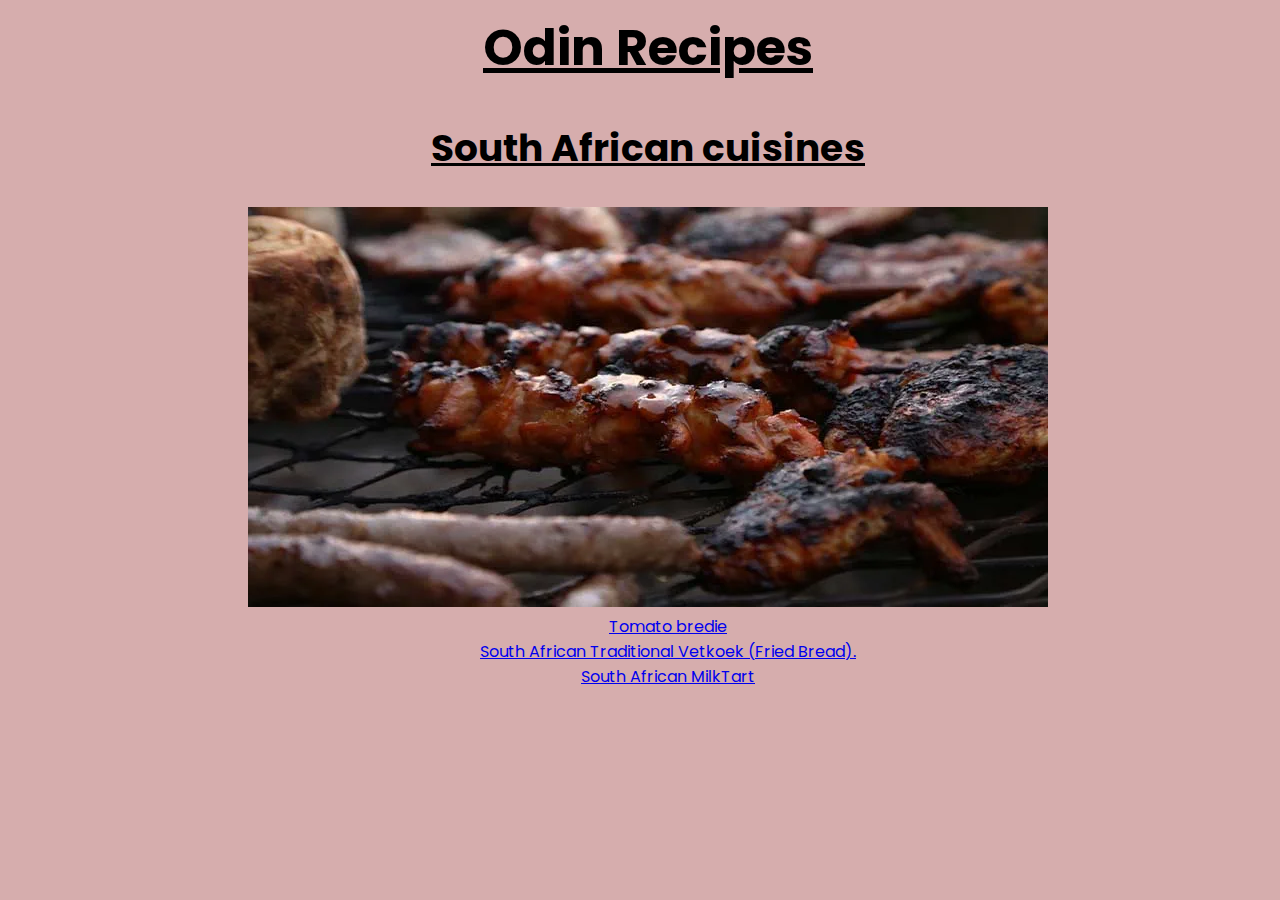
<file: index.html>
<!DOCTYPE html>
<html lang="en">
  <head>
    <meta charset="UTF-8" />
    <meta name="viewport" content="width=device-width, initial-scale=1.0" />
    <link rel="stylesheet" href="style.css" />
    <link rel="preconnect" href="https://fonts.googleapis.com" />
    <link rel="preconnect" href="https://fonts.gstatic.com" crossorigin />
    <link
      href="https://fonts.googleapis.com/css2?family=Poppins:wght@200;300;500;700&display=swap"
      rel="stylesheet"
    />
    <title>Odin Recipes</title>
  </head>
  <body class="index-background">
    <div class="main-container">
      <div class="header">
        <h1>Odin Recipes</h1>
        <h2>South African cuisines</h2>
      </div>

      <img src="images/braai.png" alt="an image of a barberque meat" />
    </div>
    <div class="links-for-pages">
      <ul class="index-links">
        <li><a href="Tomatobredie.html">Tomato bredie</a></li>
        <li>
          <a href="SouthAfrican-Traditional-Vetkoek-FriedBread.html"
            >South African Traditional Vetkoek (Fried Bread).</a
          >
        </li>
        <li>
          <a href="SouthAfrican-MilkTart.html">South African MilkTart</a>
        </li>
      </ul>
    </div>
  </body>
</html>
</file>
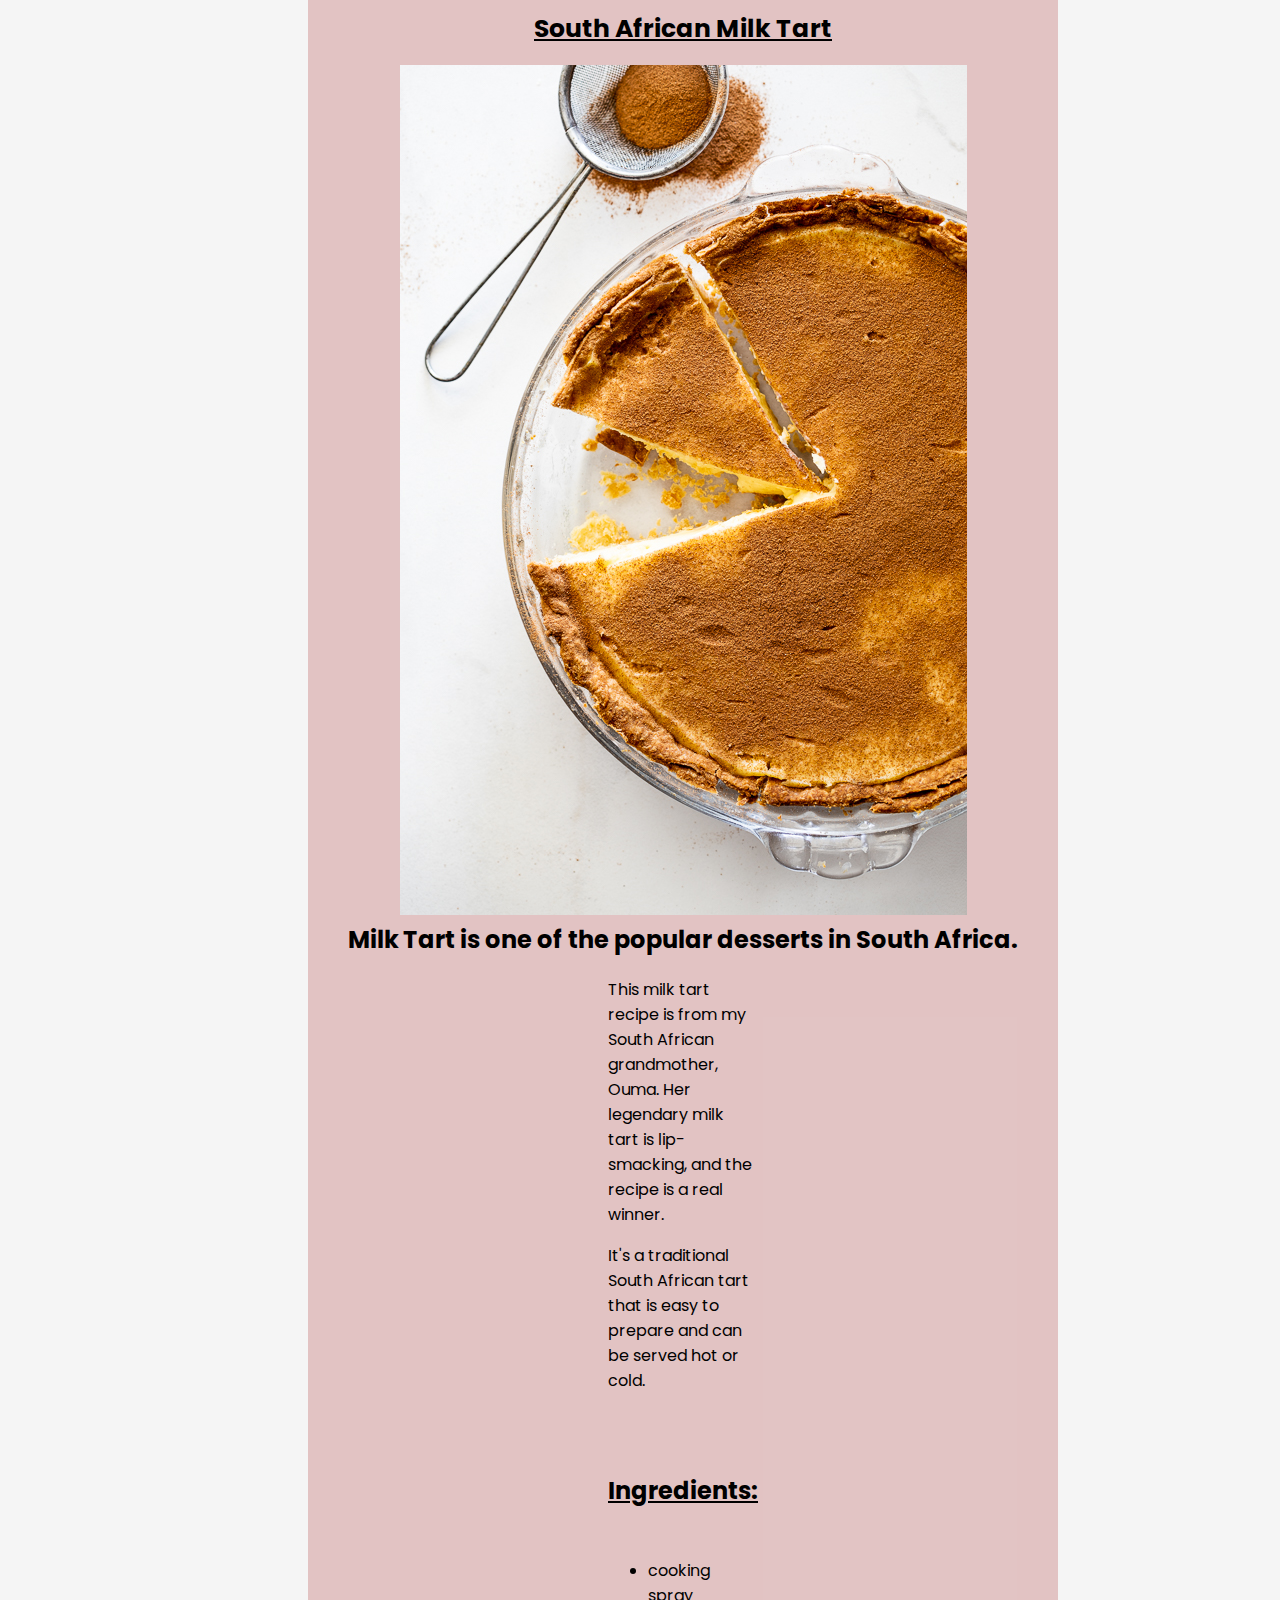
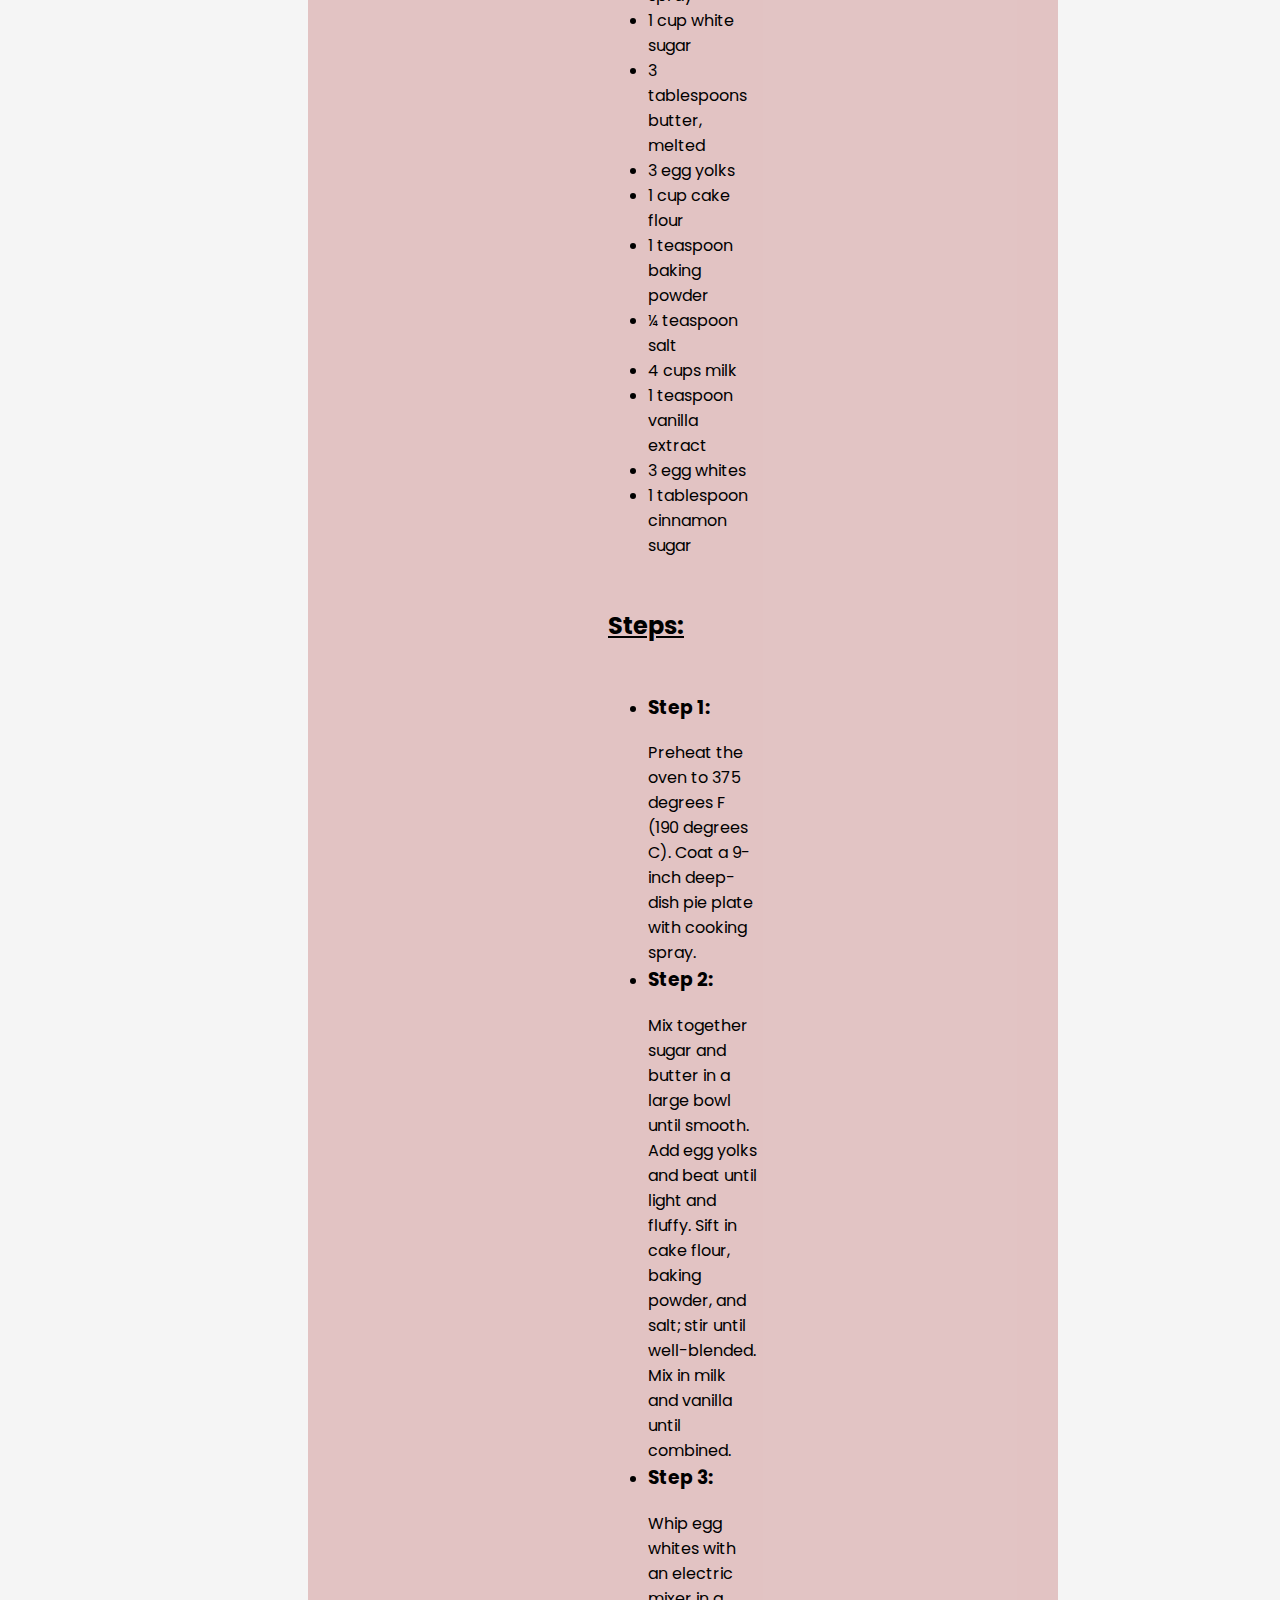
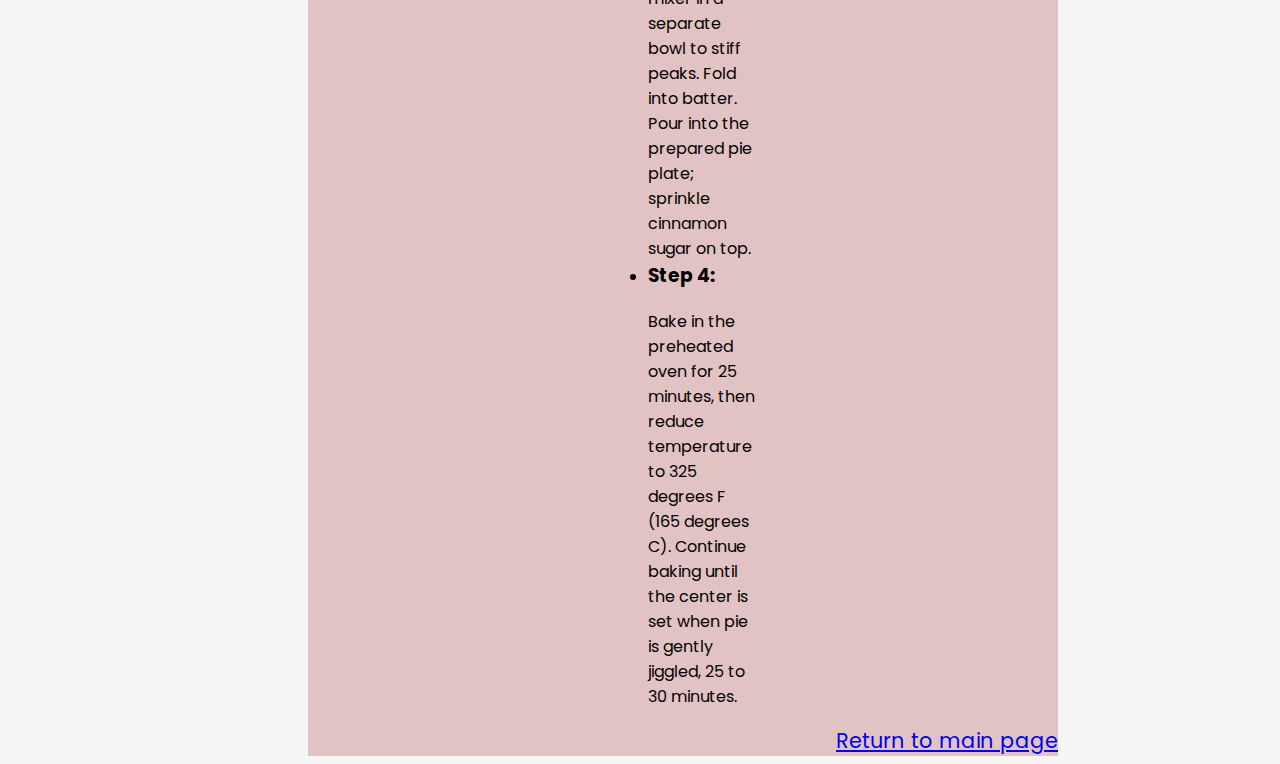
<file: SouthAfrican-MilkTart.html>
<!DOCTYPE html>
<html lang="en">
  <head>
    <meta charset="UTF-8" />
    <meta name="viewport" content="width=device-width, initial-scale=1.0" />
    <link rel="stylesheet" href="style.css" />
    <link rel="preconnect" href="https://fonts.googleapis.com" />
    <link rel="preconnect" href="https://fonts.gstatic.com" crossorigin />
    <link
      href="https://fonts.googleapis.com/css2?family=Poppins:wght@200;300;500;700&display=swap"
      rel="stylesheet"
    />
    <title>Document</title>
  </head>
  <body>
    <div class="second-background">
      <h1 class="header">South African Milk Tart</h1>
      <div class="main-container">
        <img
          class="milk-tart"
          src="images/South-African-milk-tart-3.png"
          alt="an image of a finished South African MilkTart dessert"
        />
      </div>

      <h2>Milk Tart is one of the popular desserts in South Africa.</h2>
      <div class="main-text">
        <p>
          This milk tart recipe is from my South African grandmother, Ouma. Her
          legendary milk tart is lip-smacking, and the recipe is a real winner.
        </p>

        <p>
          It's a traditional South African tart that is easy to prepare and can
          be served hot or cold.
        </p>
      </div>

      <h2 class="Ingredients">Ingredients:</h2>
      <ul>
        <li>cooking spray</li>
        <li>1 cup white sugar</li>
        <li>3 tablespoons butter, melted</li>
        <li>3 egg yolks</li>
        <li>1 cup cake flour</li>
        <li>1 teaspoon baking powder</li>
        <li>¼ teaspoon salt</li>
        <li>4 cups milk</li>
        <li>1 teaspoon vanilla extract</li>
        <li>3 egg whites</li>
        <li>1 tablespoon cinnamon sugar</li>
      </ul>

      <h2 class="Ingredients">Steps:</h2>
      <ul>
        <li>
          <h3>Step 1:</h3>
          Preheat the oven to 375 degrees F (190 degrees C). Coat a 9-inch
          deep-dish pie plate with cooking spray.
        </li>
        <li>
          <h3>Step 2:</h3>
          Mix together sugar and butter in a large bowl until smooth. Add egg
          yolks and beat until light and fluffy. Sift in cake flour, baking
          powder, and salt; stir until well-blended. Mix in milk and vanilla
          until combined.
        </li>
        <li>
          <h3>Step 3:</h3>
          Whip egg whites with an electric mixer in a separate bowl to stiff
          peaks. Fold into batter. Pour into the prepared pie plate; sprinkle
          cinnamon sugar on top.
        </li>
        <li>
          <h3>Step 4:</h3>
          Bake in the preheated oven for 25 minutes, then reduce temperature to
          325 degrees F (165 degrees C). Continue baking until the center is set
          when pie is gently jiggled, 25 to 30 minutes.
        </li>
      </ul>
      <div class="toggle-btn">
        <a href="/index.html">Return to main page</a>
      </div>
    </div>
  </body>
</html>
</file>
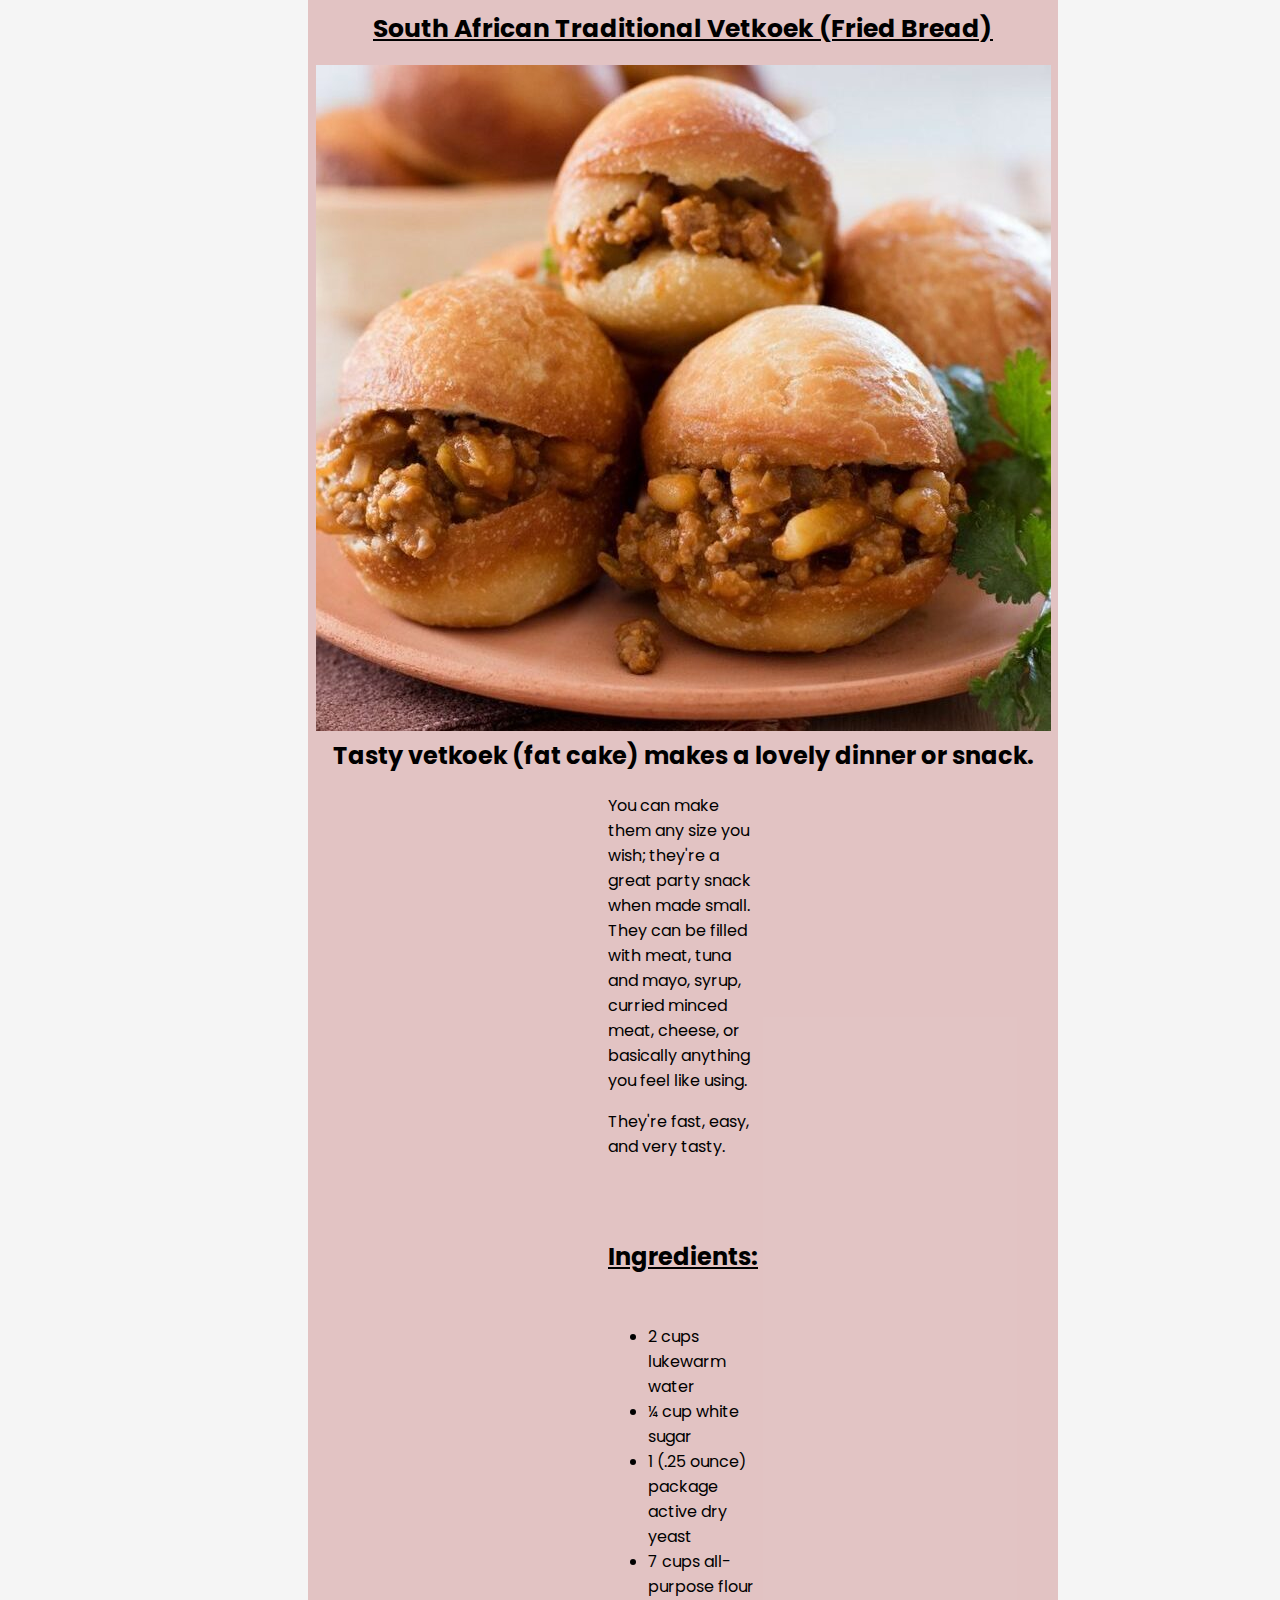
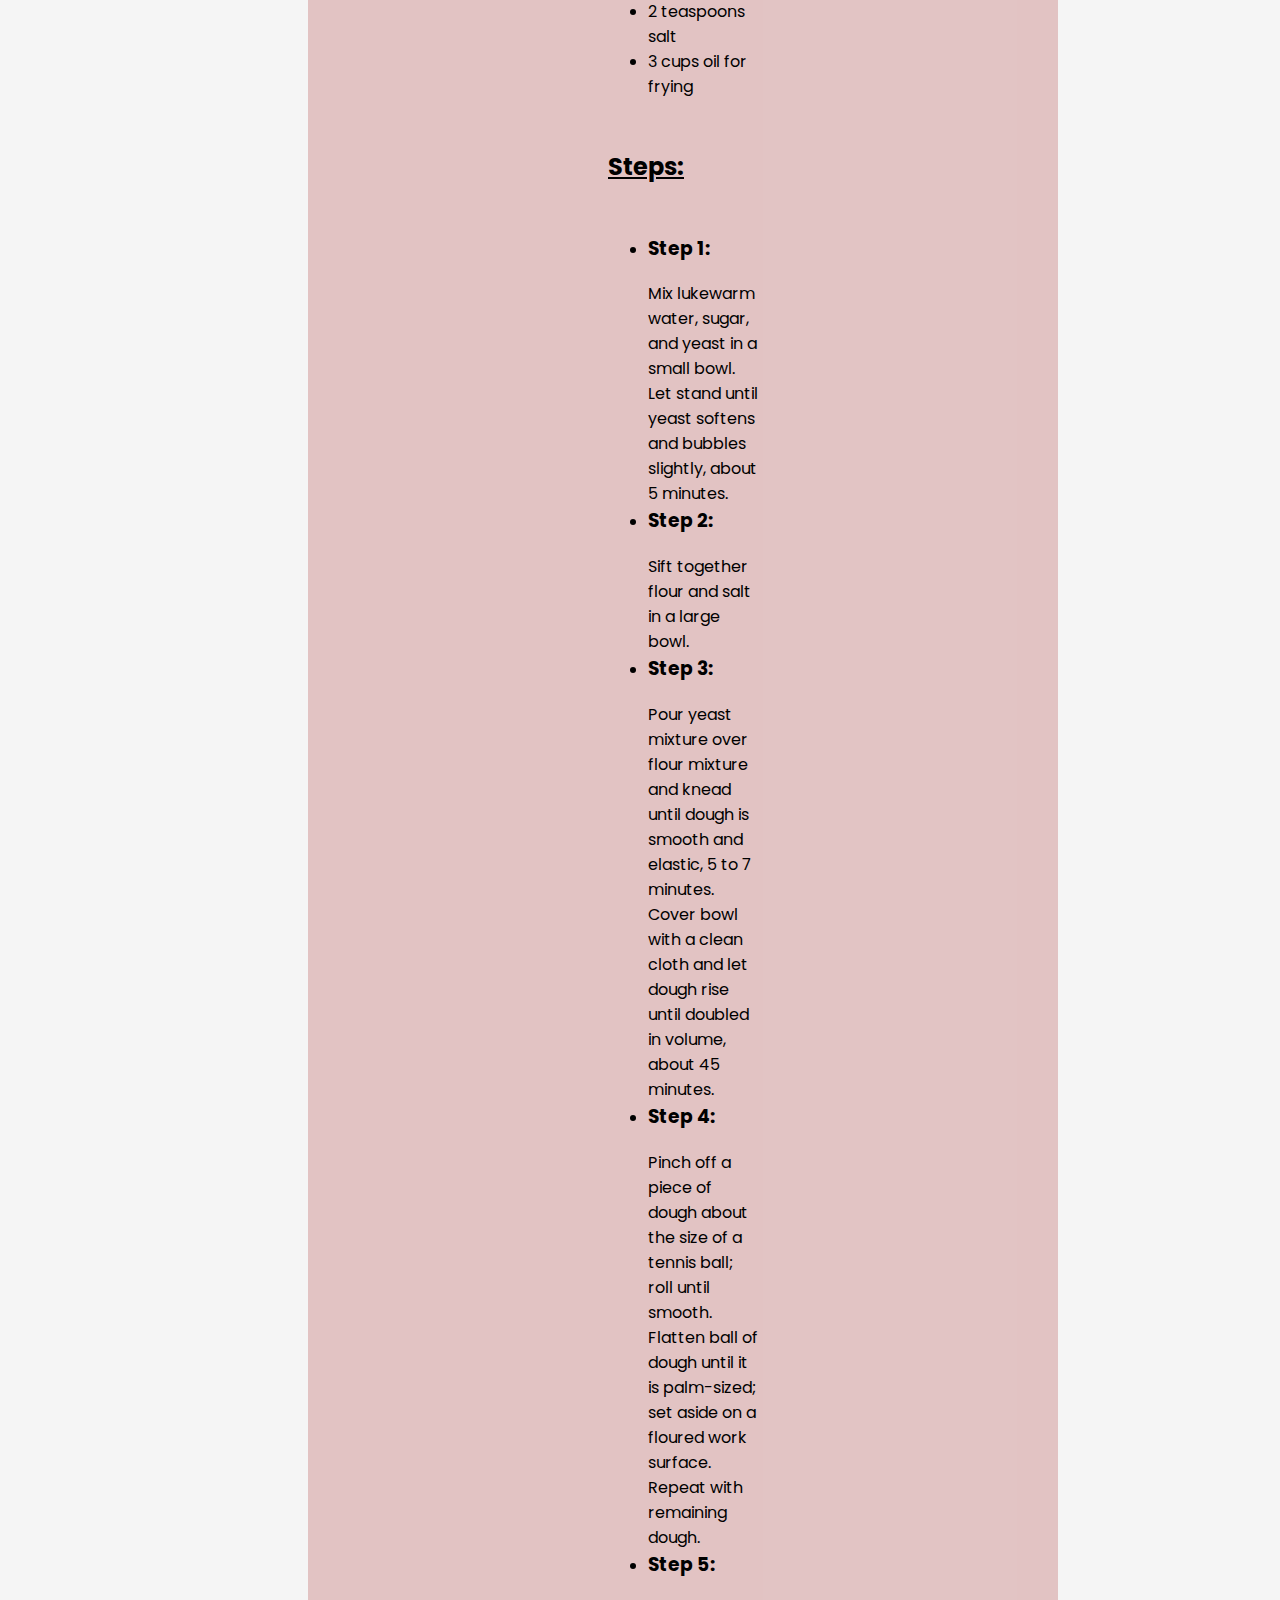
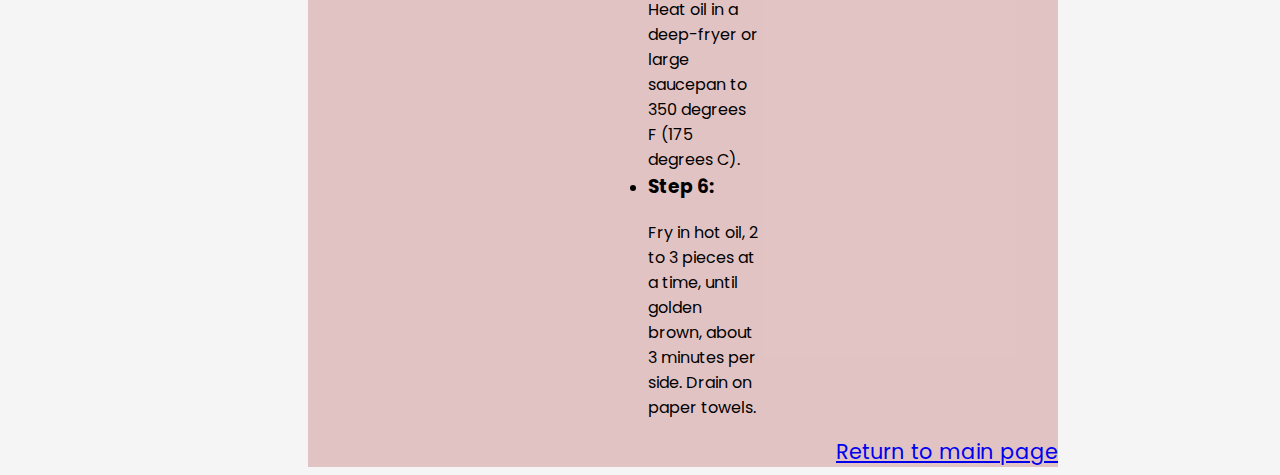
<file: SouthAfrican-Traditional-Vetkoek-FriedBread.html>
<!DOCTYPE html>
<html lang="en">
  <head>
    <meta charset="UTF-8" />
    <meta name="viewport" content="width=device-width, initial-scale=1.0" />
    <link rel="stylesheet" href="style.css" />
    <link rel="preconnect" href="https://fonts.googleapis.com" />
    <link rel="preconnect" href="https://fonts.gstatic.com" crossorigin />
    <link
      href="https://fonts.googleapis.com/css2?family=Poppins:wght@200;300;500;700&display=swap"
      rel="stylesheet"
    />

    <title>Document</title>
  </head>
  <body>
    <div class="second-background">
      <h1 class="header">South African Traditional Vetkoek (Fried Bread)</h1>
      <div class="main-container">
        <img
          src="images/Traditional-vatkoeks.png"
          alt="an image of a finished South African Traditional Vetkoek (Fried Bread) dish"
        />
      </div>

      <h2>Tasty vetkoek (fat cake) makes a lovely dinner or snack.</h2>
      <div class="main-text">
        <p>
          You can make them any size you wish; they're a great party snack when
          made small. They can be filled with meat, tuna and mayo, syrup,
          curried minced meat, cheese, or basically anything you feel like
          using.
        </p>

        <p>They're fast, easy, and very tasty.</p>
      </div>
      <h2 class="Ingredients">Ingredients:</h2>
      <ul>
        <li>2 cups lukewarm water</li>
        <li>¼ cup white sugar</li>
        <li>1 (.25 ounce) package active dry yeast</li>
        <li>7 cups all-purpose flour</li>
        <li>2 teaspoons salt</li>
        <li>3 cups oil for frying</li>
      </ul>

      <h2 class="Ingredients">Steps:</h2>
      <ul>
        <li>
          <h3>Step 1:</h3>
          Mix lukewarm water, sugar, and yeast in a small bowl. Let stand until
          yeast softens and bubbles slightly, about 5 minutes.
        </li>
        <li>
          <h3>Step 2:</h3>
          Sift together flour and salt in a large bowl.
        </li>
        <li>
          <h3>Step 3:</h3>
          Pour yeast mixture over flour mixture and knead until dough is smooth
          and elastic, 5 to 7 minutes. Cover bowl with a clean cloth and let
          dough rise until doubled in volume, about 45 minutes.
        </li>
        <li>
          <h3>Step 4:</h3>
          Pinch off a piece of dough about the size of a tennis ball; roll until
          smooth. Flatten ball of dough until it is palm-sized; set aside on a
          floured work surface. Repeat with remaining dough.
        </li>
        <li>
          <h3>Step 5:</h3>
          Heat oil in a deep-fryer or large saucepan to 350 degrees F (175
          degrees C).
        </li>
        <li>
          <h3>Step 6:</h3>
          Fry in hot oil, 2 to 3 pieces at a time, until golden brown, about 3
          minutes per side. Drain on paper towels.
        </li>
      </ul>
      <div class="toggle-btn">
        <a href="/index.html">Return to main page</a>
      </div>
    </div>
  </body>
</html>
</file>
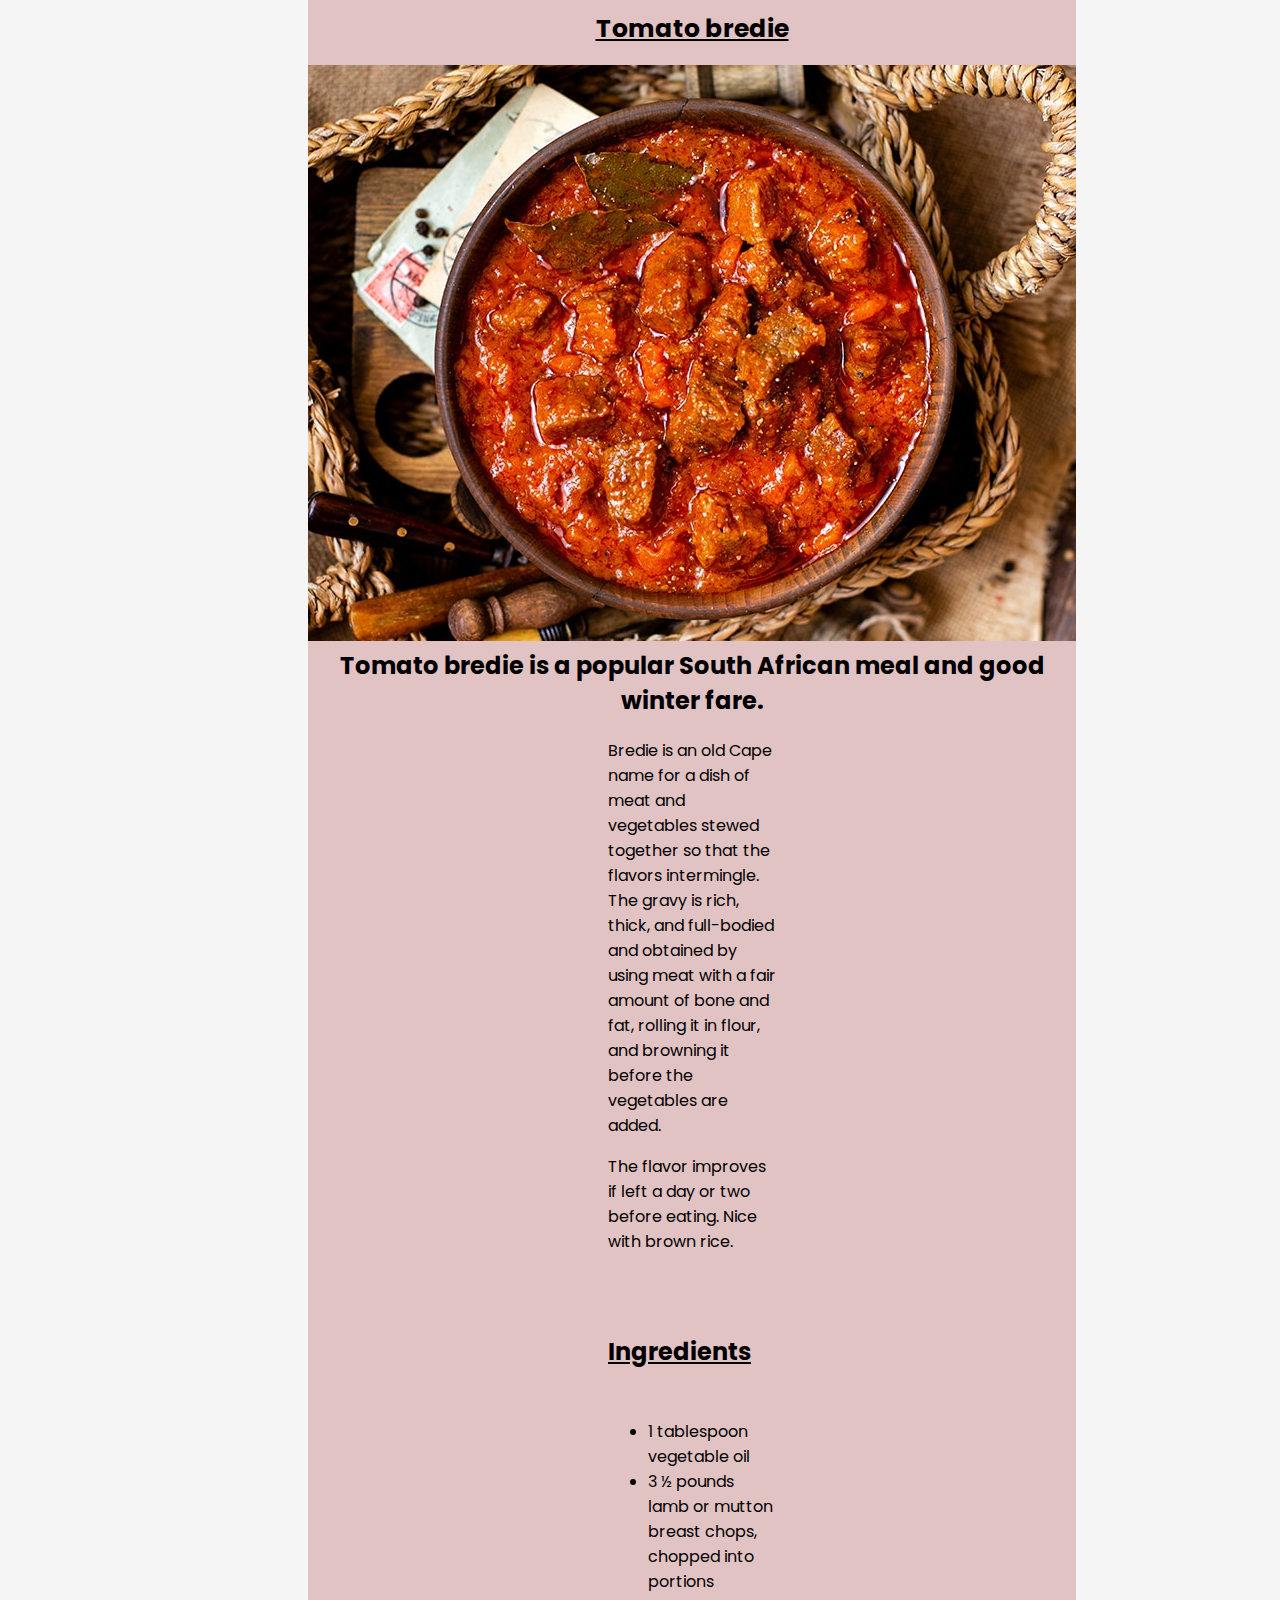
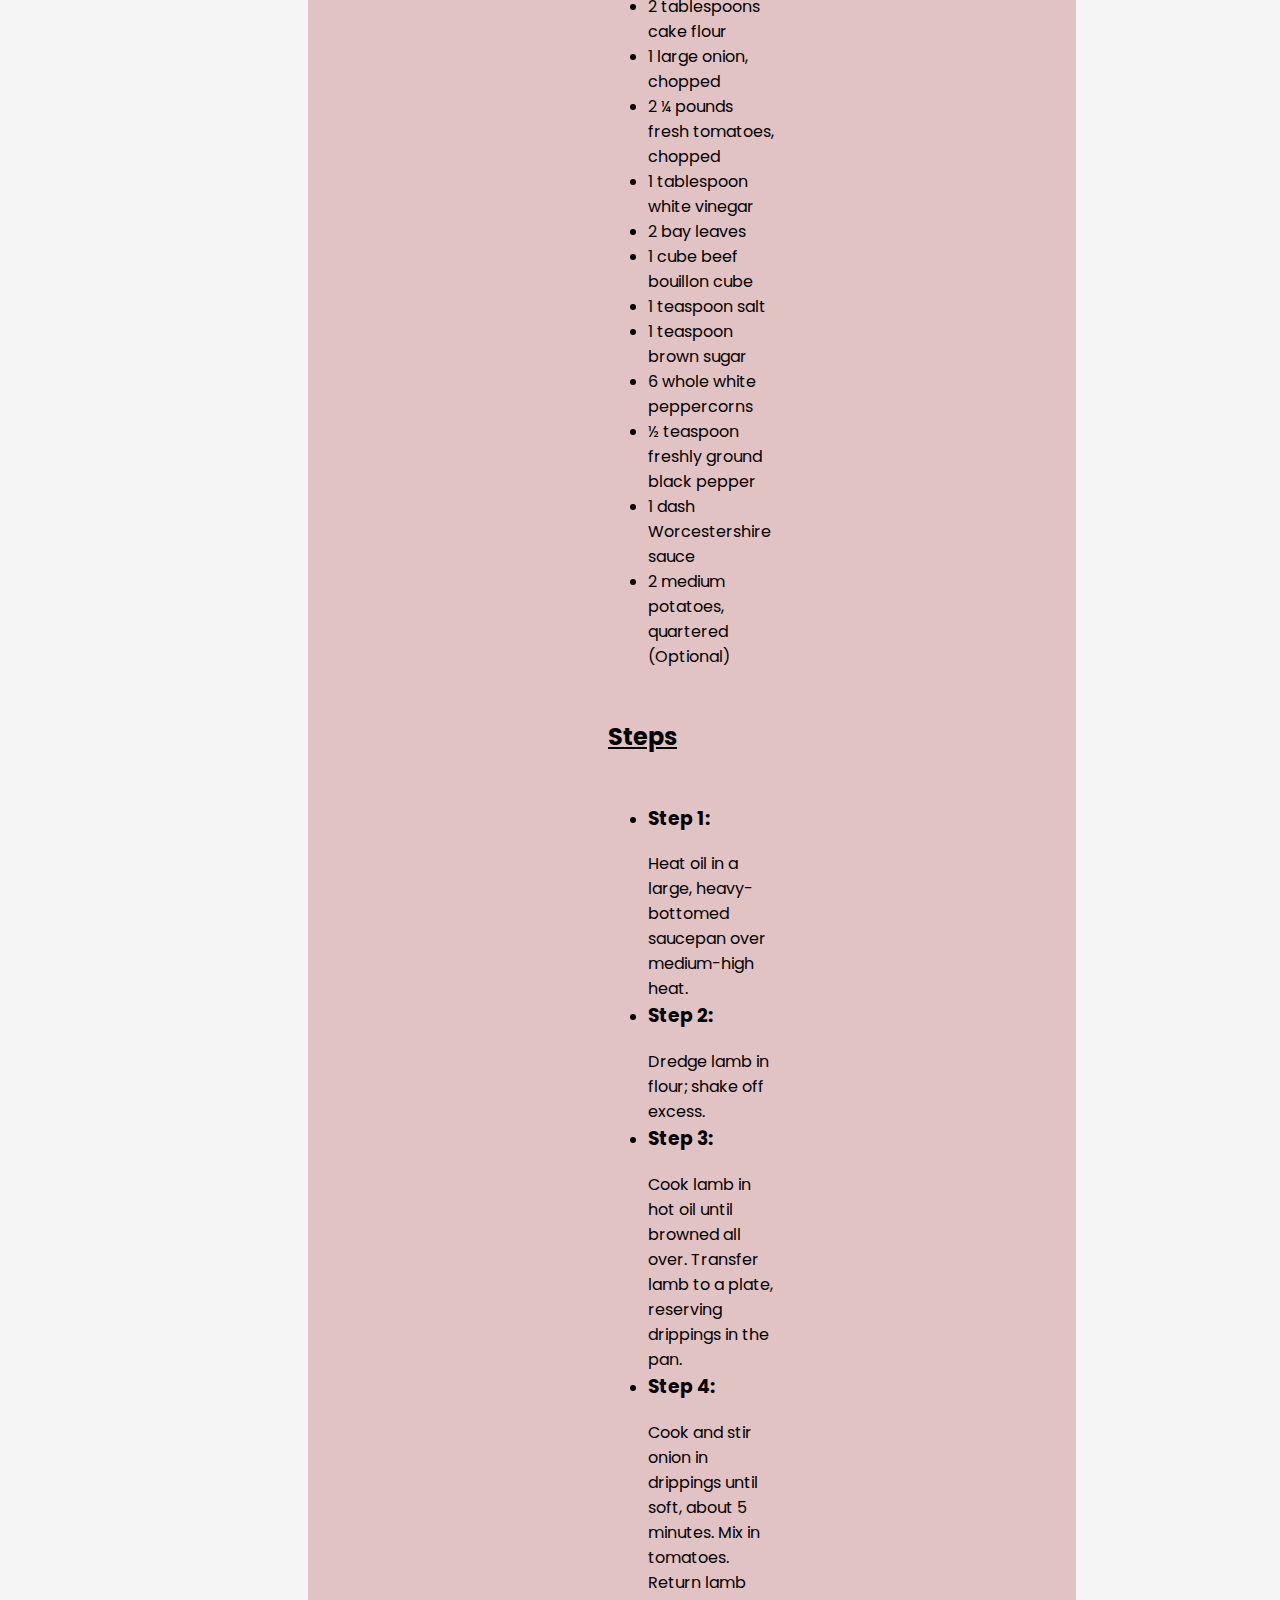
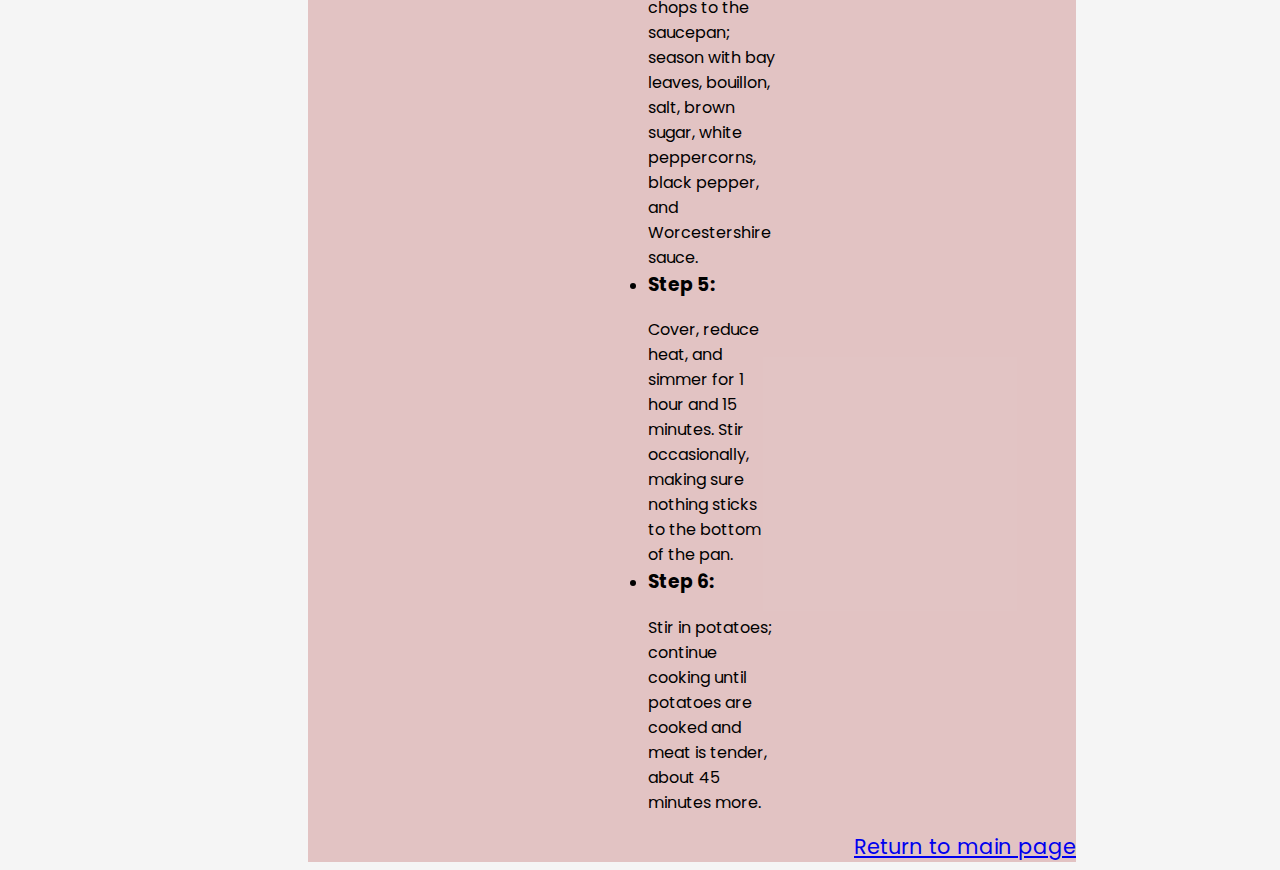
<file: Tomatobredie.html>
<!DOCTYPE html>
<html lang="en">
  <head>
    <meta charset="UTF-8" />
    <meta name="viewport" content="width=device-width, initial-scale=1.0" />
    <link rel="stylesheet" href="style.css" />
    <link rel="preconnect" href="https://fonts.googleapis.com" />
    <link rel="preconnect" href="https://fonts.gstatic.com" crossorigin />
    <link
      href="https://fonts.googleapis.com/css2?family=Poppins:wght@200;300;500;700&display=swap"
      rel="stylesheet"
    />
    <title>Document</title>
  </head>
  <body>
    <div class="second-background">
      <h1 class="header">Tomato bredie</h1>
      <div class="main-container">
        <img
          src="images/Tomato-bredie.png"
          alt="an image of a finished Tomato bredie dish"
        />
      </div>
      <h2>
        Tomato bredie is a popular South African meal and good winter fare.
      </h2>
      <div class="main-text">
        <p>
          Bredie is an old Cape name for a dish of meat and vegetables stewed
          together so that the flavors intermingle. The gravy is rich, thick,
          and full-bodied and obtained by using meat with a fair amount of bone
          and fat, rolling it in flour, and browning it before the vegetables
          are added.
        </p>

        <p>
          The flavor improves if left a day or two before eating. Nice with
          brown rice.
        </p>
      </div>

      <h2 class="Ingredients">Ingredients</h2>

      <ul>
        <li>1 tablespoon vegetable oil</li>
        <li>3 ½ pounds lamb or mutton breast chops, chopped into portions</li>
        <li>2 tablespoons cake flour</li>
        <li>1 large onion, chopped</li>
        <li>2 ¼ pounds fresh tomatoes, chopped</li>
        <li>1 tablespoon white vinegar</li>
        <li>2 bay leaves</li>
        <li>1 cube beef bouillon cube</li>
        <li>1 teaspoon salt</li>
        <li>1 teaspoon brown sugar</li>
        <li>6 whole white peppercorns</li>
        <li>½ teaspoon freshly ground black pepper</li>
        <li>1 dash Worcestershire sauce</li>
        <li>2 medium potatoes, quartered (Optional)</li>
      </ul>

      <h2 class="Ingredients">Steps</h2>

      <ul>
        <li>
          <h3>Step 1:</h3>
          Heat oil in a large, heavy-bottomed saucepan over medium-high heat.
        </li>
        <li>
          <h3>Step 2:</h3>
          Dredge lamb in flour; shake off excess.
        </li>
        <li>
          <h3>Step 3:</h3>
          Cook lamb in hot oil until browned all over. Transfer lamb to a plate,
          reserving drippings in the pan.
        </li>
        <li>
          <h3>Step 4:</h3>
          Cook and stir onion in drippings until soft, about 5 minutes. Mix in
          tomatoes. Return lamb chops to the saucepan; season with bay leaves,
          bouillon, salt, brown sugar, white peppercorns, black pepper, and
          Worcestershire sauce.
        </li>
        <li>
          <h3>Step 5:</h3>
          Cover, reduce heat, and simmer for 1 hour and 15 minutes. Stir
          occasionally, making sure nothing sticks to the bottom of the pan.
        </li>
        <li>
          <h3>Step 6:</h3>
          Stir in potatoes; continue cooking until potatoes are cooked and meat
          is tender, about 45 minutes more.
        </li>
      </ul>
      <div class="toggle-btn">
        <a href="/index.html">Return to main page</a>
      </div>
    </div>
  </body>
</html>
</file>
<file: style.css>
* {
  padding-top: 0;
  margin-top: 0;
  font-family: "Poppins", sans-serif;
}

body {
  background-color: whitesmoke;
}

.second-background {
  width: fit-content;
  margin-left: 300px;
  margin-right: 300px;
  background-color: rgba(189, 97, 97, 0.332);
}

.main-container {
  text-align: center;
}

.header {
  text-align: center;
  padding-top: 10px;
  text-decoration: underline;
  font-size: 25px;
}

.links-for-pages {
  display: flex;

  justify-content: center;
}
h2 {
  text-align: center;
  margin-left: auto;
  margin-right: auto;
}
ul {
  margin-left: 300px;
  margin-right: 300px;
  padding-left: auto;
  padding-right: auto;
}

.main-text {
  display: flex;
  margin-left: 300px;
  margin-right: 300px;
  display: block;
  margin-bottom: 80px;
}

.toggle-btn {
  display: flex;
  justify-content: flex-end;
  font-size: 1.3rem;
}

.Ingredients {
  margin-left: 300px;
  margin-right: 300px;
  display: flex;
  justify-content: flex-start;
  margin-bottom: 50px;
  margin-top: 50px;
  text-decoration: underline;
}

.index-background {
  background-color: rgba(128, 0, 0, 0.322);
  text-align: center;
  width: 100%;
}
.index-links {
  list-style: none;
}
</file>
